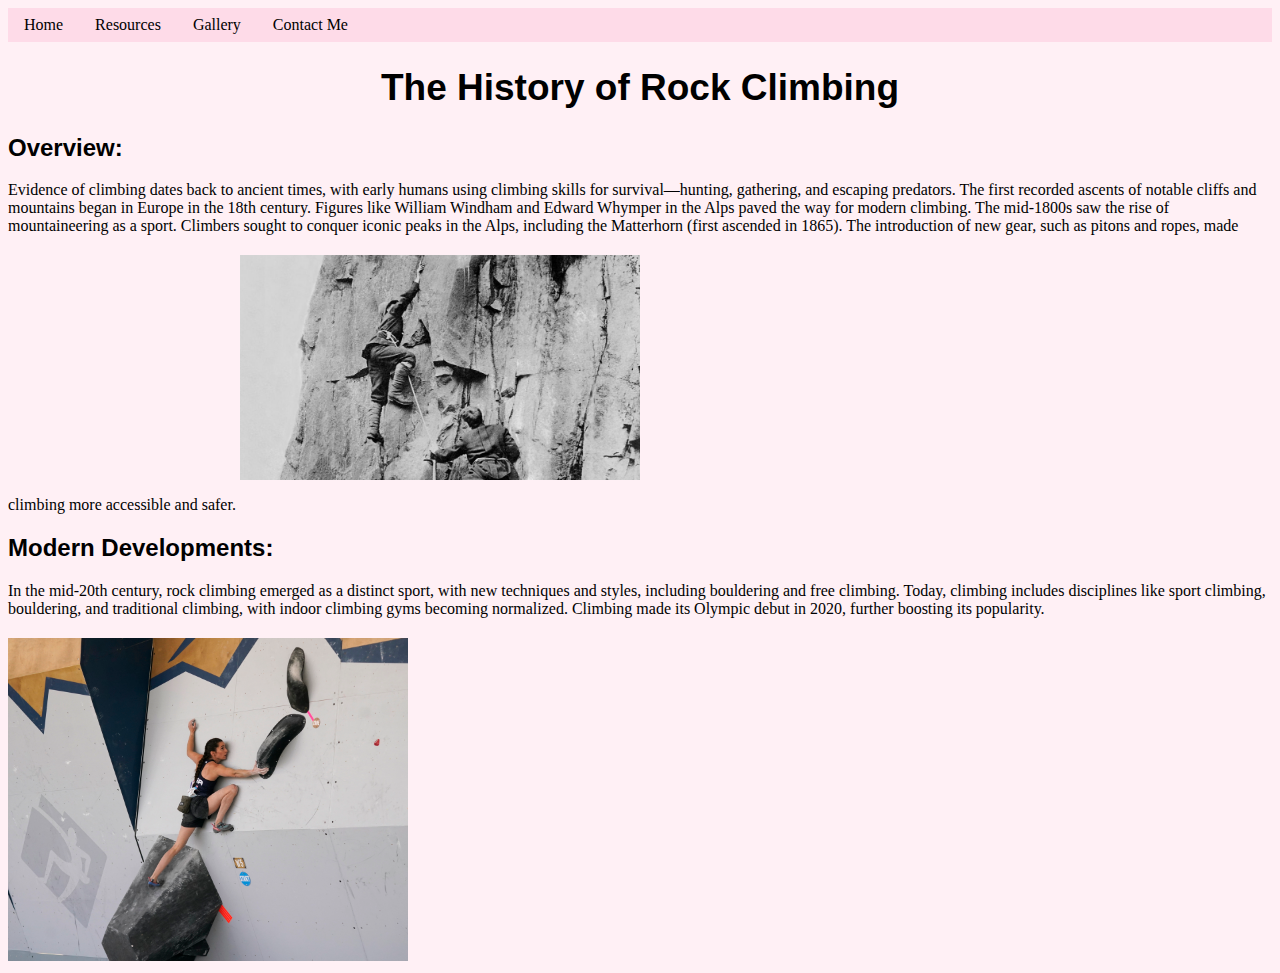
<file: index.html>
<!DOCTYPE html>
<html lang="en">
<head>
    <meta charset="UTF-8">
    <meta name="viewport" content="width=device-width, initial-scale=1.0">
    <link rel="stylesheet" href="CSS/style.css">
    <title>The History of Rock Climbing</title>
</head>
<body>
<ul class="nav">
    <li><a href="index.html">Home</a></li>
    <li><a href="resources.html">Resources</a></li>
    <li><a href="gallery.html">Gallery</a></li>
    <li><a href="contact.html">Contact Me</a></li>
</ul>
<h1>
    The History of Rock Climbing
</h1>
<h2>
    Overview:
</h2>
<p1>
    Evidence of climbing dates back to ancient times, with early humans using climbing skills for survival—hunting, gathering, and escaping predators. The first recorded ascents of notable cliffs and mountains began in Europe in the 18th century. Figures like William Windham and Edward Whymper in the Alps paved the way for modern climbing. The mid-1800s saw the rise of mountaineering as a sport. Climbers sought to conquer iconic peaks in the Alps, including the Matterhorn (first ascended in 1865). The introduction of new gear, such as pitons and ropes, made climbing more accessible and safer.
</p1>
<img src="Images/climbing history.jpg" width="400" style="margin-top: 20px; margin-bottom: 30px;">
<br>
<h2>
    Modern Developments:
</h2>
<p2>
    In the mid-20th century, rock climbing emerged as a distinct sport, with new techniques and styles, including bouldering and free climbing. Today, climbing includes disciplines like sport climbing, bouldering, and traditional climbing, with indoor climbing gyms becoming normalized. Climbing made its Olympic debut in 2020, further boosting its popularity.
</p2>
<br>
<img src="Images/olympic climbing.jpg" width="400" style="margin-top: 20px;">
</body>
</html>
</file>
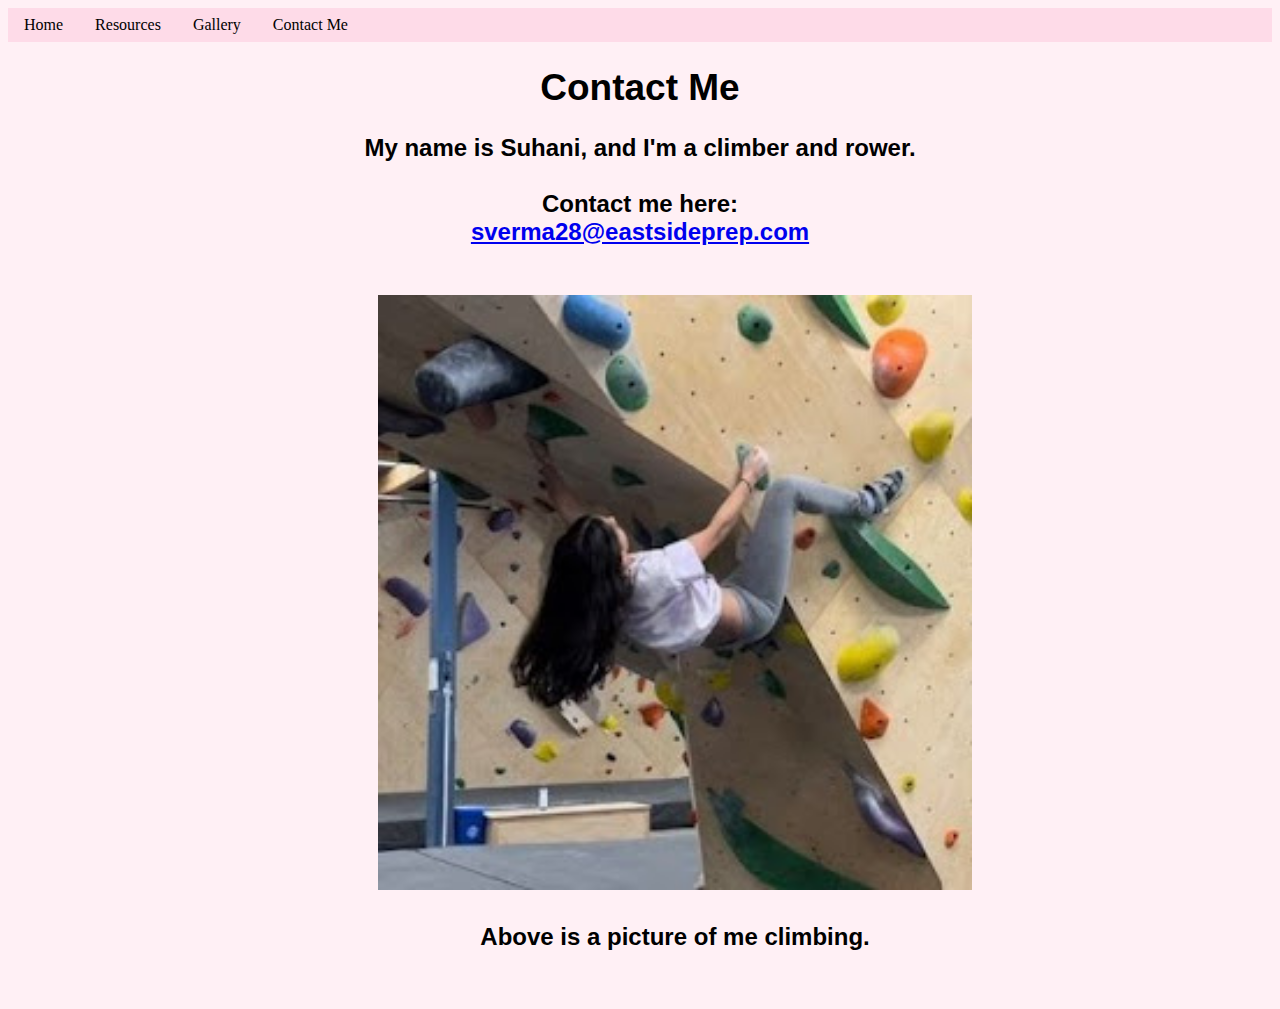
<file: contact.html>
<!DOCTYPE html>
<html lang="en">
<head>
    <meta charset="UTF-8">
    <meta name="viewport" content="width=device-width, initial-scale=1.0">
    <link rel="stylesheet" href="CSS/style.css">
    <title>The History of Rock Climbing</title>
</head>
<body>
    <ul class = "nav">
        <li><a href="index.html">Home</a></li>
        <li><a href="resources.html">Resources</a></li>
        <li><a href="gallery.html">Gallery</a></li>
        <li><a href="contact.html">Contact Me</a></li>
    </ul>
    <h1>
        Contact Me
    </h1>
    <h2 style = "text-align: center;">
        My name is Suhani, and I'm a climber and rower.
        <br>
        <br>
        Contact me here:
        <br>
        <a href="mailto:sverma28@eastsideprep.org">sverma28@eastsideprep.com</a>
    </h2>
    
    <div class="mypolaroid">
        <img src="Images/me climbing.png" width="100%">
        <div class="container">
        <h2>Above is a picture of me climbing.</h2>
        </div>
    </div>
</body>
</html>
</file>
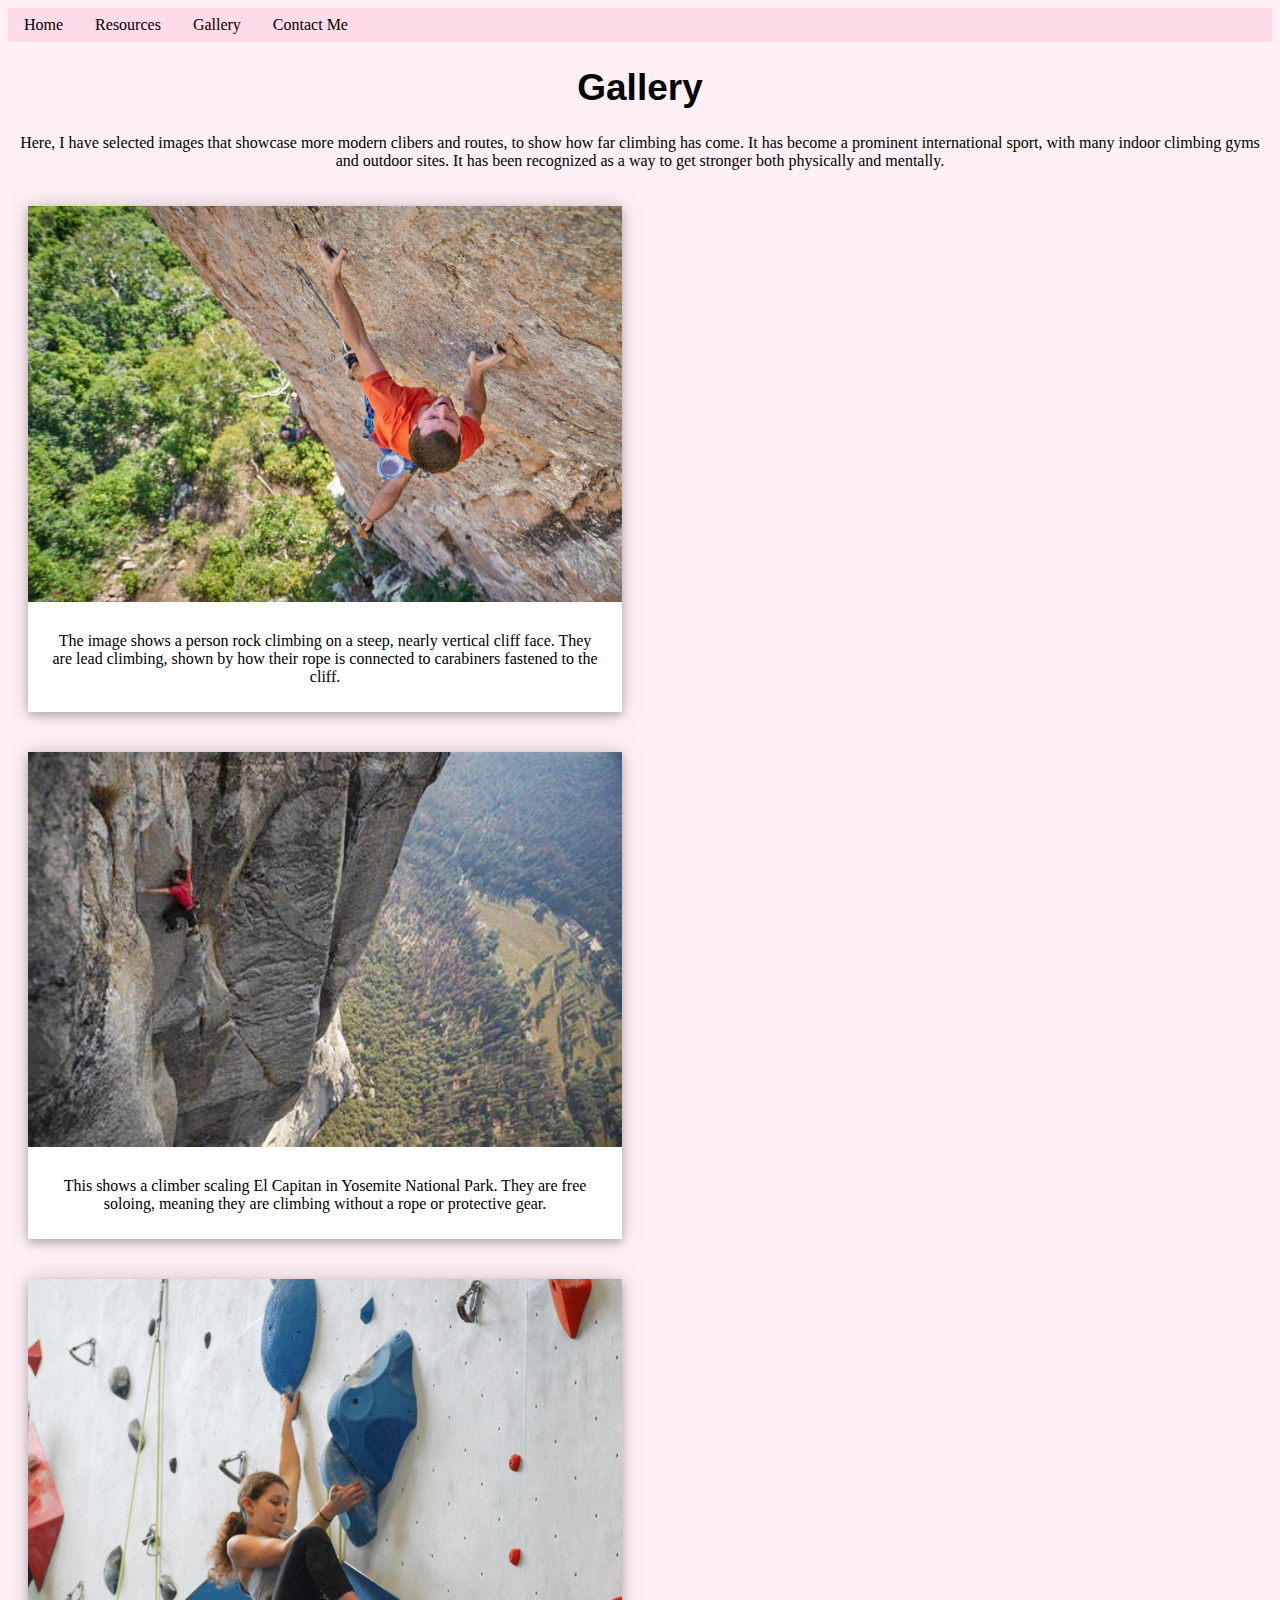
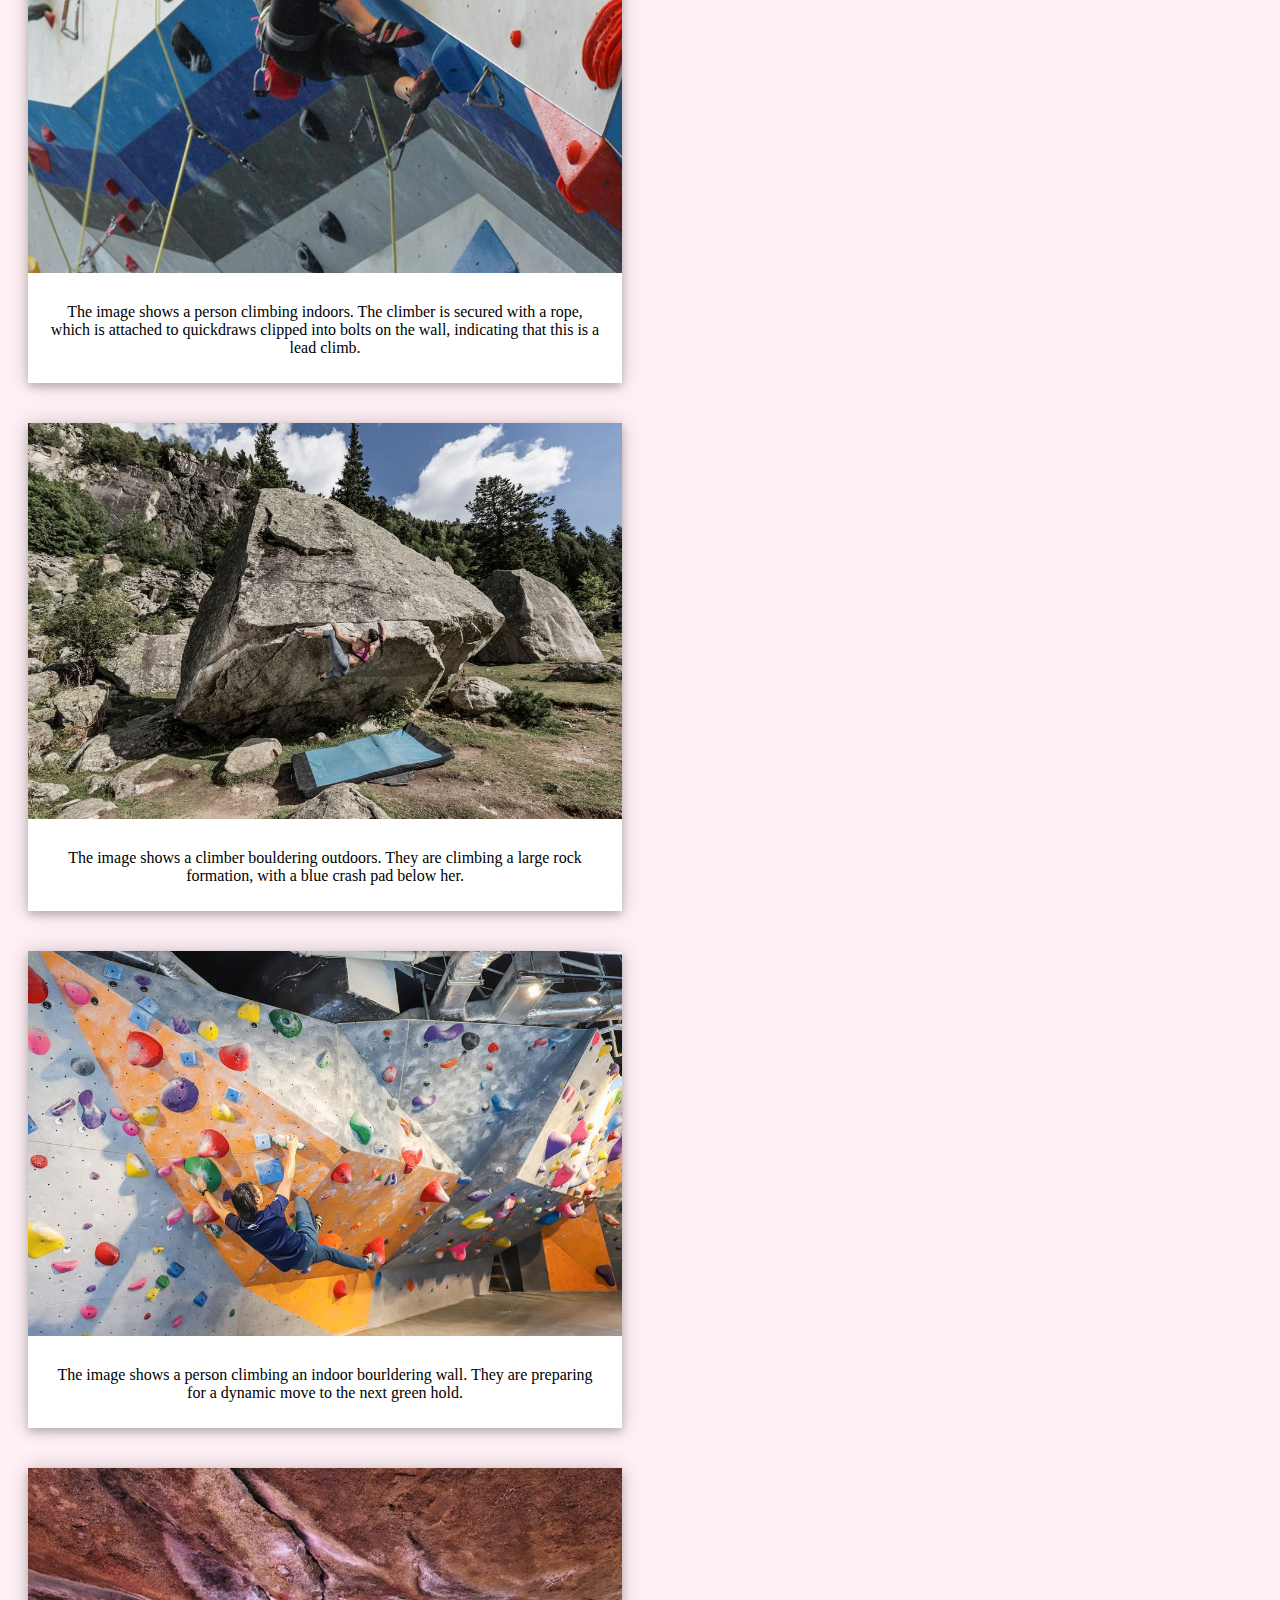
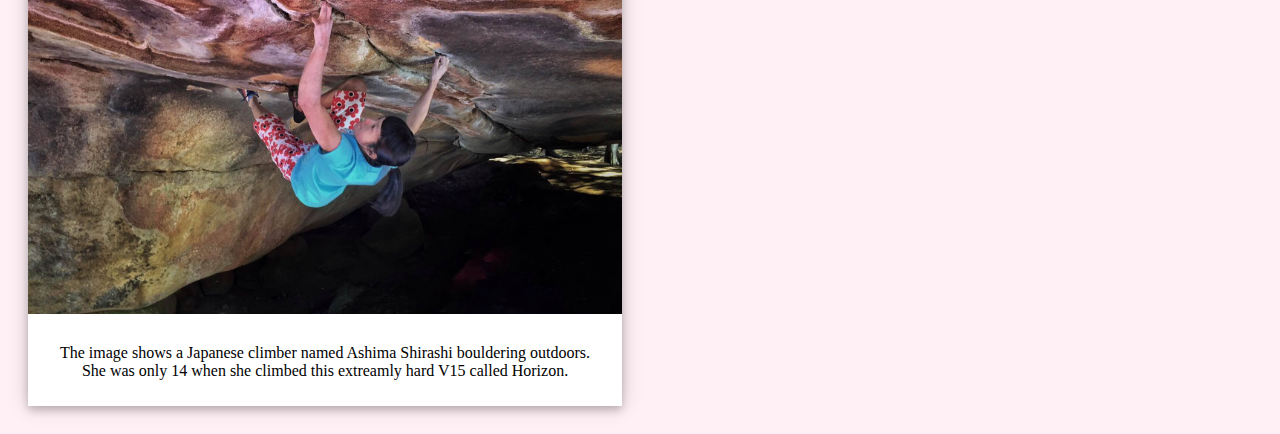
<file: gallery.html>
<!DOCTYPE html>
<html lang="en">
<head>
    <meta charset="UTF-8">
    <meta name="viewport" content="width=device-width, initial-scale=1.0">
    <link rel="stylesheet" href="CSS/style.css">
    <title>The History of Rock Climbing</title>
</head>
<body>
    <ul class="nav">
        <li><a href="index.html">Home</a></li>
        <li><a href="resources.html">Resources</a></li>
        <li><a href="gallery.html">Gallery</a></li>
        <li><a href="contact.html">Contact Me</a></li>
    </ul>
</body>
<h1>
    Gallery
</h1>
<p style="text-align: center;">
    Here, I have selected images that showcase more modern clibers and routes, to show how far climbing has come. It has become a prominent international sport, with many indoor climbing gyms and outdoor sites. It has been recognized as a way to get stronger both physically and mentally.
</p>
<div class="polaroid">
    <img src="Images/outdoor climbing 1.jpg" width="100%">
    <div class="container">
    <p>The image shows a person rock climbing on a steep, nearly vertical cliff face. They are lead climbing, shown by how their rope is connected to carabiners fastened to the cliff. </p>
    </div>
</div>
<div class="polaroid">
<img src="Images/El Capitan Free Solo.jpg" width="100%">
    <div class="container">
    <p>This shows a climber scaling El Capitan in Yosemite National Park. They are free soloing, meaning they are climbing without a rope or protective gear.</p>
    </div>
</div>
<div class="polaroid">
    <img src="Images/indoor climbing 2.jpg" width="100%">
        <div class="container">
        <p>The image shows a person climbing indoors. The climber is secured with a rope, which is attached to quickdraws clipped into bolts on the wall, indicating that this is a lead climb.</p>
        </div>
</div>
<div class="polaroid">
    <img src="Images/bouldering-london-3.jpg" width="100%">
        <div class="container">
        <p>The image shows a climber bouldering outdoors. They are climbing a large rock formation, with a blue crash pad below her. </p>
        </div>
</div>
<div class="polaroid">
    <img src="Images/indoor climbing 3.jpg" width="100%">
    <div class="container">
    <p>The image shows a person climbing an indoor bourldering wall. They are preparing for a dynamic move to the next green hold.</p>
    </div>
</div>
<div class="polaroid">
    <img src="Images/Ashima Shiraishi_Horizon.jpg" width="100%">
    <div class="container">
    <p>The image shows a Japanese climber named Ashima Shirashi bouldering outdoors. She was only 14 when she climbed this extreamly hard V15 called Horizon.</p>
    </div>
</div>
</html>
</file>
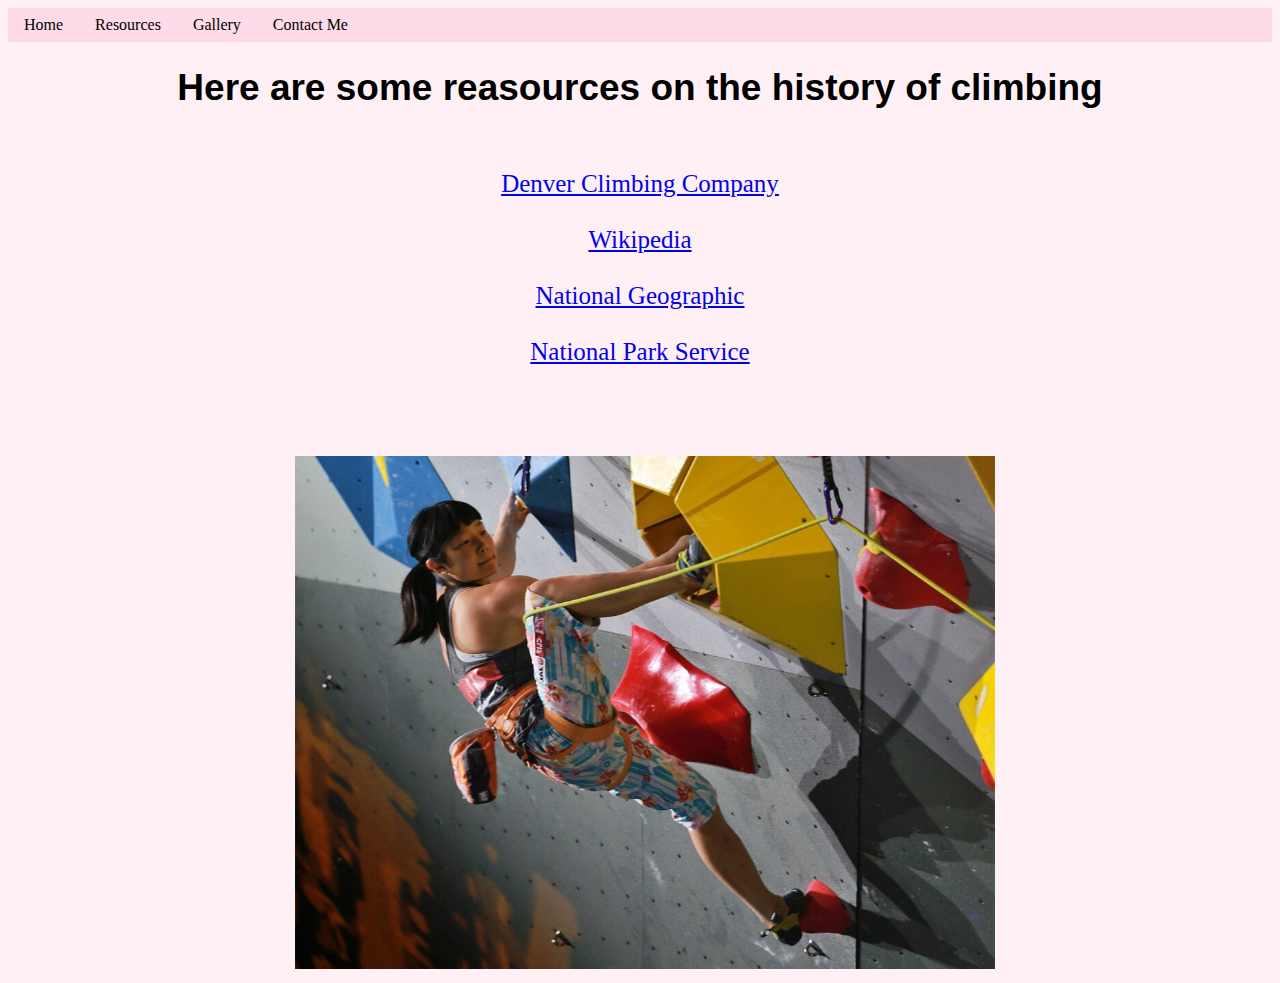
<file: resources.html>
<!DOCTYPE html>
<html lang="en">
<head>
    <meta charset="UTF-8">
    <meta name="viewport" content="width=device-width, initial-scale=1.0">
    <link rel="stylesheet" href="CSS/style.css">
    <title>The History of Rock Climbing</title>
</head>
<body>
    <ul class = "nav">
        <li><a href="index.html">Home</a></li>
        <li><a href="resources.html">Resources</a></li>
        <li><a href="gallery.html">Gallery</a></li>
        <li><a href="contact.html">Contact Me</a></li>
    </ul>
    <h1>
        Here are some reasources on the history of climbing
    </h1>
    <br>
    <br>
    <div class = "resources">
        <li><a href="https://denverclimbingcompany.com/the-history-of-rock-climbing/">Denver Climbing Company</a></li>
        <br>
        <li><a href="https://en.wikipedia.org/wiki/History_of_rock_climbing">Wikipedia</a></li>
        <br>
        <li><a href="https://www.nationalgeographic.com/history/article/rock-climbing">National Geographic</a></li>
        <br>
        <li><a href="https://www.nps.gov/subjects/climbing/history.htm">National Park Service</a></li>
    </div>
    <br>
    <br>
    <br>
    <br>
    <br>
    <div class = "resources img">
        <img src="Images/Climbing_World_Championships_Ashima_Shiraishi-1024x751.jpg" width="700">
    </div>
</body>
</html>
</file>
<file: CSS/style.css>
body{
    background-color:lavenderblush;
}
.nav {
    list-style-type: none;
    background-color: rgb(254, 219, 232);
    margin: 0;
    padding: 0;
    overflow: hidden;
}
ul.nav li {
    float: left;
}
ul.nav li a {
    display: block;
    padding: 8px 16px;
    color: black;
    text-decoration: none;
}
ul.nav a:hover {
    background-color: #facbe0;
    color: white;
}

h1{
    text-align: center;
    font-size: 37px;
    font-family: 'Trebuchet MS', 'Lucida Sans Unicode', 'Lucida Grande', 'Lucida Sans', Arial, sans-serif;
}
h2{
    font-family: 'Segoe UI', Tahoma, Geneva, Verdana, sans-serif;
}
div.polaroid {
    text-align: center;
    width: 47%;
    background-color: white;
    box-shadow: 0 4px 8px 0 rgba(0, 0, 0, 0.2), 0 0px 20px 0 rgba(0, 0, 0, 0.19);
    margin: 20px;
    display:inline-block;
}

div.mypolaroid {
    text-align: center;
    width: 47%;
    margin: 20px;
    display:inline-block;
    padding-left: 350px;
    padding-top: 10px;
}
 
div.container {
    text-align: center;
    padding: 10px 20px;
    display:inline-block
}

div.resources {
    text-align: center;
    font-size: 25px;

}

div.resources img{
    padding-left: 10px;
}
</file>
